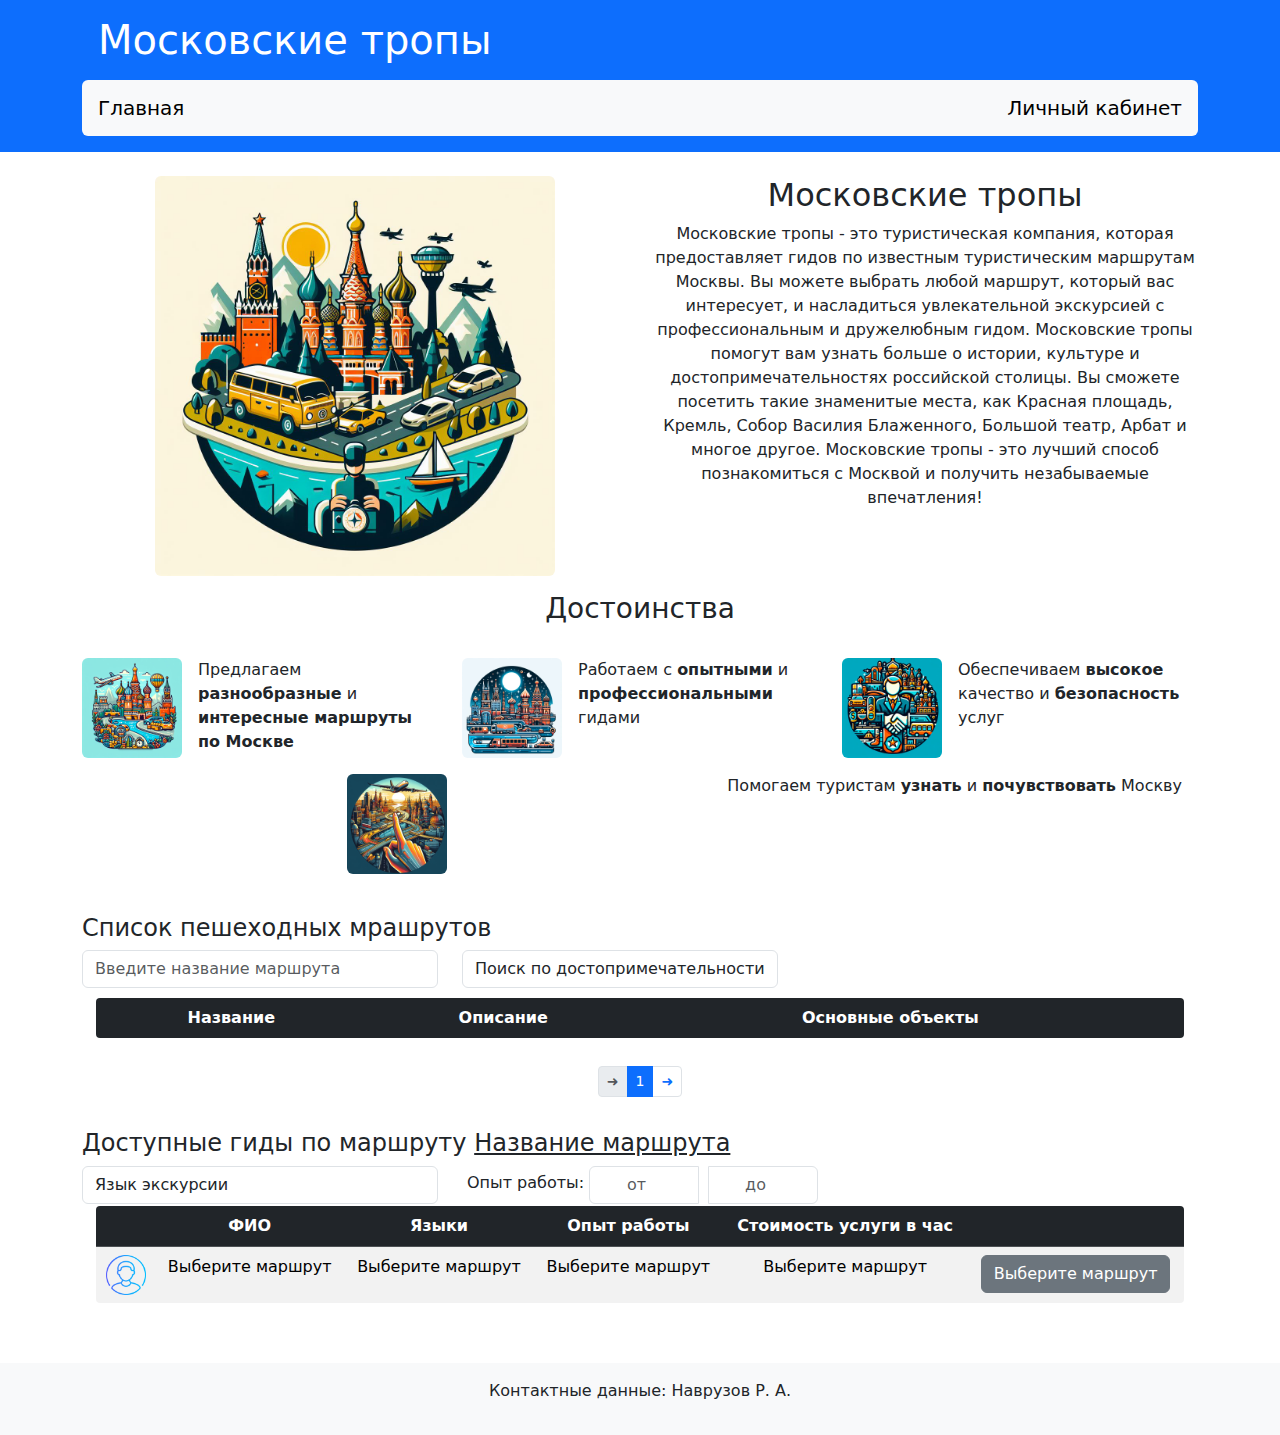
<file: exam_website/index.html>
<!DOCTYPE html>
<html lang="ru">

<head>
    <meta charset="UTF-8">
    <meta name="viewport" content="width=device-width, initial-scale=1.0">
    <title>Московские тропы</title>
    <link rel="icon" href="files/favicon.ico" type="image/x-icon">
    <link rel="stylesheet" href="https://cdn.jsdelivr.net/npm/bootstrap@5.3.0/dist/css/bootstrap.min.css">
    <link rel="stylesheet" href="css/style.css  ">
</head>

<body>
    <!-- Шапка сайта -->
    <header class="bg-primary text-white text-center py-3">
        <div class="container">
            <div class="d-flex justify-content-start align-items-center">
                <h1 class="mb-0 ms-3">Московские тропы</h1>
            </div>
            <nav class="navbar navbar-light bg-light mt-3 rounded">
                <a class="navbar-brand ms-3" href="#">Главная</a>
                <a class="navbar-brand ms-3" href="personal-account.html">Личный кабинет</a>
            </nav>
        </div>
    </header>
    
    <!-- Область для всплывающих уведомлений -->
    <div class="container mt-4">
        <div id="post-success-alert" class="alert alert-success fade" role="alert" style="display: none;">
            Заявка успешно зарегистрирована!
        </div>
        <div id="error-alert" class="alert alert-danger fade" role="alert" style="display: none;">
            Произошла ошибка: <span id="error-message"></span>
        </div>
    </div>

    <!-- Блок с изображением и описанием компании -->
    <div class="container mt-3" id="description">
        <div class="row">
            <div class="col-md-6 text-center">
                <img src="files/logo.jpg" alt="Изображение компании" width="400px" class="img-fluid rounded">
            </div>
            <div class="col-md-6 text-center">
                <h2>Московские тропы</h2>
                <p>Московские тропы - это туристическая компания, которая предоставляет гидов по известным туристическим маршрутам Москвы. 
                    Вы можете выбрать любой маршрут, который вас интересует, и насладиться увлекательной экскурсией с профессиональным и 
                    дружелюбным гидом. Московские тропы помогут вам узнать больше о истории, культуре и достопримечательностях российской 
                    столицы. Вы сможете посетить такие знаменитые места, как Красная площадь, Кремль, Собор Василия Блаженного, Большой 
                    театр, Арбат и многое другое. Московские тропы - это лучший способ познакомиться с Москвой и получить незабываемые 
                    впечатления!</p>
            </div>
        </div>
    </div>
    
    <div class="container mt-3 mb-4" id="advantages">
        <div class="row">
            <div class="col-md-4 text-center" id="ad-title">
                <h3>Достоинства</h3>
            </div>
        </div>
        <div class="row my-4"> 
            <div class="col-md d-flex justify-content-center" id="ad1">
                <img src="files/ad1.jpg" width="100px" class="mx-auto rounded d-block mb-3">
                <p class="px-3">Предлагаем <b>разнообразные</b> и <b>интересные маршруты по Москве</b></p>
            </div>
            <div class="col-md d-flex justify-content-center" id="ad2">
                <img src="files/ad2.jpg" width="100px" class="mx-auto rounded d-block mb-3">
                <p class="px-3">Работаем с <b>опытными</b> и <b>профессиональными</b> гидами</p>
            </div>
            <div class="col-md d-flex justify-content-center" id="ad3">
                <img src="files/ad3.jpg" width="100px" class="mx-auto rounded d-block mb-3">
                <p class="px-3">Обеспечиваем <b>высокое</b> качество и <b>безопасность</b> услуг</p>
            </div>
            <div class="col-md d-flex justify-content-center" id="ad4">
                <img src="files/ad4.jpg" width="100px" class="mx-auto rounded d-block mb-3">
                <p class="px-3">Помогаем туристам <b>узнать</b> и <b>почувствовать</b> Москву</p>
            </div>
        </div>
    </div>
    
    


    <!-- Форма для поиска маршрутов -->
    <div class="container mt-3" id="routes-form">
        <div class="row">
            <div class="col-auto" id="route-title">
                <h4>Список пешеходных мрашрутов</h4>
            </div>
        </div>

        
        <div class="row">
            <div class="col-md-4 mb-2" id="route-search">
                <input type="text" class="form-control" id="route-name" placeholder="Введите название маршрута">
            </div>
            <div class="col-auto" id="route-list">
                <label for="landmark" class="visually-hidden">Поиск по достопримечательности</label>
                <select class="form-control" id="landmark">
                    <option value="" disabled selected>Поиск по достопримечательности</option>
                    <!-- Здесь будут добавлены варианты достопримечательностей -->
                </select>
            </div>
        </div>
        
        
        <div class="container">
            <div class="row">
                <div class="col" id="route-table">
                    <div class="table-responsive">
                        <table class="table rounded table-striped">
                            <thead class="table-dark">
                                <tr>
                                    <th scope="col">Название</th>
                                    <th scope="col">Описание</th>
                                    <th scope="col">Основные объекты</th>
                                    <th scope="col"></th>
                                </tr>
                            </thead>
                            <tbody id="route-table-body">
                                <!-- Здесь будут добавлены строки с данными маршрутов -->
                            </tbody>
                        </table>
                    </div>
                </div>
            </div>
        </div>
        

        <div class="row">
            <div class="col-md-12" id="pagination" >
                <nav aria-label="page navigation">
                    <ul class="pagination pagination-sm justify-content-center" id="pagination-list-routes">
                        <li class="page-item disabled">
                            <a class="page-link" href="#" tabindex="-1" aria-disabled="true"><span class="arrow-left">➜</span></a>
                        </li>
                        <li class="page-item active"><a class="page-link">1</a></li>
                        <li class="page-item">
                            <a class="page-link" href="#">➜</a>
                        </li>
                    </ul>
                </nav>
            </div>
        </div>

    </div>

    <!-- Форма для поиска гидов -->
    <div class="container mt-3" id="guides-form">
        <div class="row">
            <div class="col-auto" id="guides-title">
                <h4>Доступные гиды по маршруту <u id="route-name-h4">Название маршрута</u></h4>
            </div>
        </div>

        <div class="row">
            <div class="col-md-4" id="guides-search-language">
                <select class="form-control" id="language" name="guides-language">
                    <option value="" disabled selected>Язык экскурсии</option>
                    <option value="language1">Язык 1</option>
                    <option value="language2">Язык 2</option>
                    <option value="language3">Язык 3</option>
                </select>       
            </div>          
            <div class="col-md-4 d-flex" id="guides-search-experience">
                <label class="mb-0" for="experience"><span id="experience-title">Опыт&nbsp;работы:</span></label>
                <div class="input-group">
                    <input type="number" class="form-control" id="experience-at" placeholder="от">
                    <input type="number" class="form-control" id="experience-to" placeholder="до">
                </div>
            </div>  
        </div>
        
        <div class="container">
            <div class="row">
                <div class="col" id="guides-table">
                    <div class="table-responsive">
                        <table class="table rounded table-striped">
                            <thead class="table-dark">
                                <tr>
                                    <th scope="col"></th>
                                    <th scope="col">ФИО</th>
                                    <th scope="col">Языки</th>
                                    <th scope="col">Опыт работы</th>
                                    <th scope="col">Стоимость услуги в час</th>
                                    <th scope="col"></th>
                                </tr>
                            </thead>
                            <tbody>
                                <tr>
                                    <td><img src="files/free-icon-avatar-7236095.png" width="40" alt="Фото гида"></td>
                                    <td>Выберите маршрут</td>
                                    <td>Выберите маршрут</td>
                                    <td>Выберите маршрут</td>
                                    <td>Выберите маршрут</td>
                                    <td><button class="btn btn-secondary choose-button" id="open-modal-btn1">Выберите маршрут</button></td>
                                </tr>
                            </tbody>
                        </table>
                    </div>
                </div>
            </div>
        </div>
        

        <div class="row">
            <div class="col-md-12">
                <nav aria-label="page navigation">
                    <ul class="pagination pagination-sm justify-content-center" id="pagination-list-guides">
                        <!-- <li class="page-item disabled">
                            <a class="page-link" href="#" tabindex="-1" aria-disabled="true"><span class="arrow-left">➜</span></a>
                        </li>
                        <li class="page-item active"><a class="page-link" href="#">1</a></li>
                        <li class="page-item"><a class="page-link" href="#">2</a></li>
                        <li class="page-item"><a class="page-link" href="#">3</a></li>
                        <li class="page-item">
                            <a class="page-link" href="#">➜</a>
                        </li> -->
                    </ul>
                </nav>
            </div>
        </div>
    </div>

    <!-- Модальное окно оформления заказа -->
    <div class="modal fade" data-bs-keyboard="false" id="formModal" tabindex="-1" aria-labelledby="exampleModalLabel" aria-hidden="true">
        <div class="modal-dialog">
            <div class="modal-content">
                <div class="modal-header">
                    <h2>Оформление заявки</h2>
                    <button type="button" class="btn-close" data-bs-dismiss="modal" aria-label="Close"></button>
                </div>
                <div class="modal-body">
                    <!-- Добавленная форма для оформления заявки -->
                    <div id="order-form" class="container">
                        <div class="form-group">
                            <label for="routeName" class="form-label">Название маршрута:</label>
                            <input type="text" class="form-control" id="routeName" readonly>
                        </div>
                        <div class="form-group">
                            <label for="guideName" class="form-label">ФИО гида:</label>
                            <input type="text" class="form-control" id="guideName" readonly>
                        </div>
                        <div class="row">
                            <div class="form-group col-md-4">
                                <label for="excursionDate" class="form-label">Дата экскурсии:</label>
                                <input type="date" class="form-control" id="excursionDate">
                            </div>
                            <div class="form-group col-md-4">
                                <label for="excursionTime" class="form-label">Время начала:</label>
                                <input type="time" class="form-control" id="excursionTime" min="09:00" max="23:00" step="1800">
                            </div>
                            <div class="form-group col-md-4">
                                <label for="excursionDuration" class="form-label">Длительность:</label>
                                <select class="form-control" id="excursionDuration" required>
                                    <option value="1">1 час</option>
                                    <option value="2">2 часа</option>
                                    <option value="3">3 часа</option>
                                </select>
                            </div>
                        </div>
                        <div class="form-group">
                            <label for="groupSize" class="form-label">Количество человек в группе:</label>
                            <input type="number" class="form-control" id="groupSize" min="1" max="20" required>
                        </div>
                    
                        <!-- Дополнительные опции -->
                        <div class="form-group">
                            <label class="form-label">Дополнительные опции заказа:</label>
                            <div class="form-check">
                                <input type="checkbox" class="form-check-input" id="discountCheckbox">
                                <label class="form-check-label" for="discountCheckbox">Скидка для школьников и студентов</label>
                            </div>
                            <div class="form-check">
                                <input type="checkbox" class="form-check-input" id="souvenirCheckbox">
                                <label class="form-check-label" for="souvenirCheckbox">Тематические сувениры</label>
                            </div>
                        </div>
                        <div class="form-group">
                            <label for="totalCost" class="form-label">Итоговая стоимость:</label>
                            <input type="text" class="form-control" id="totalCost" readonly>
                        </div>
                    </div>                    
                </div>
                <div class="modal-footer">
                    <button type="button" class="btn btn-primary" data-bs-dismiss="modal"   id="view-order-btn">Отправить</button>
                    <button type="button" class="btn btn-secondary"  data-bs-dismiss="modal" id="cancel-btn">Отменить</button>
                </div>
            </div>
        </div>
    </div>

    <!-- Футер -->
    <footer class="bg-light text-center py-3 mt-3">
        <div class="container">
            <p>Контактные данные: Наврузов Р. А.</p>
        </div>
    </footer>

    <!-- Подключение Bootstrap JS (необходим для работы модальных окон и других компонентов) -->
    <script src="https://cdn.jsdelivr.net/npm/bootstrap@5.3.0/dist/js/bootstrap.bundle.min.js"></script>
    
    <script defer src="js/routes.js"></script>
</body>

</html>
</file>
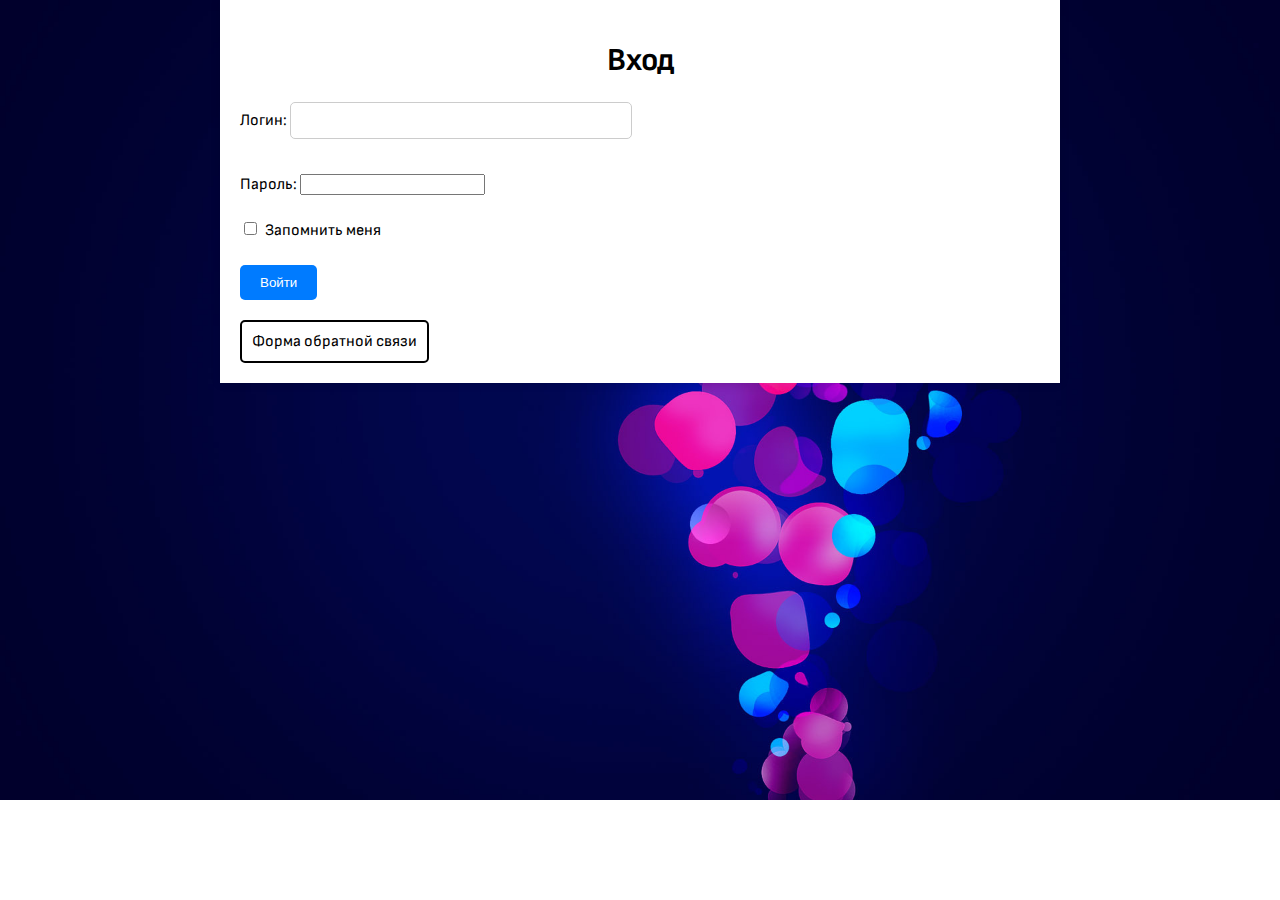
<file: lab2/index.html>
<!DOCTYPE html>
<html lang="ru">
<head>
    <meta charset="UTF-8">
    <meta name="viewport" content="width=device-width, initial-scale=1.0">
    <link rel="preconnect" href="https://fonts.googleapis.com">
    <link rel="preconnect" href="https://fonts.gstatic.com" crossorigin>
    <link href="https://fonts.googleapis.com/css2?family=Comfortaa&family=Sofia+Sans&display=swap" rel="stylesheet">
    <link rel="stylesheet" href="style.css">
    <title>Форма аутентификации</title>
</head>
<body>
    <div class="container">
        <h1>Вход</h1>
        <form action="https://httpbin.org/post" method="post" enctype="multipart/form-data">
            <div class="forms">
                <label for="login">Логин:</label>
                <input type="text" id="login" name="login" required>
            </div>
            <div class="forms">
                <label for="password">Пароль:</label>
                <input type="password" id="password" name="password" required>
            </div>
            <div class="forms">
                <input type="checkbox" id="remember" name="remember">
                <label for="remember">Запомнить меня</label>
            </div>
            <div class="forms">
                <input type="submit" class="submit-btn" value="Войти">
            </div>
        </form>
        <a class="btn-red" href="feedback-form.html">Форма обратной связи</a>
    </div>
</body>
</html>
</file>
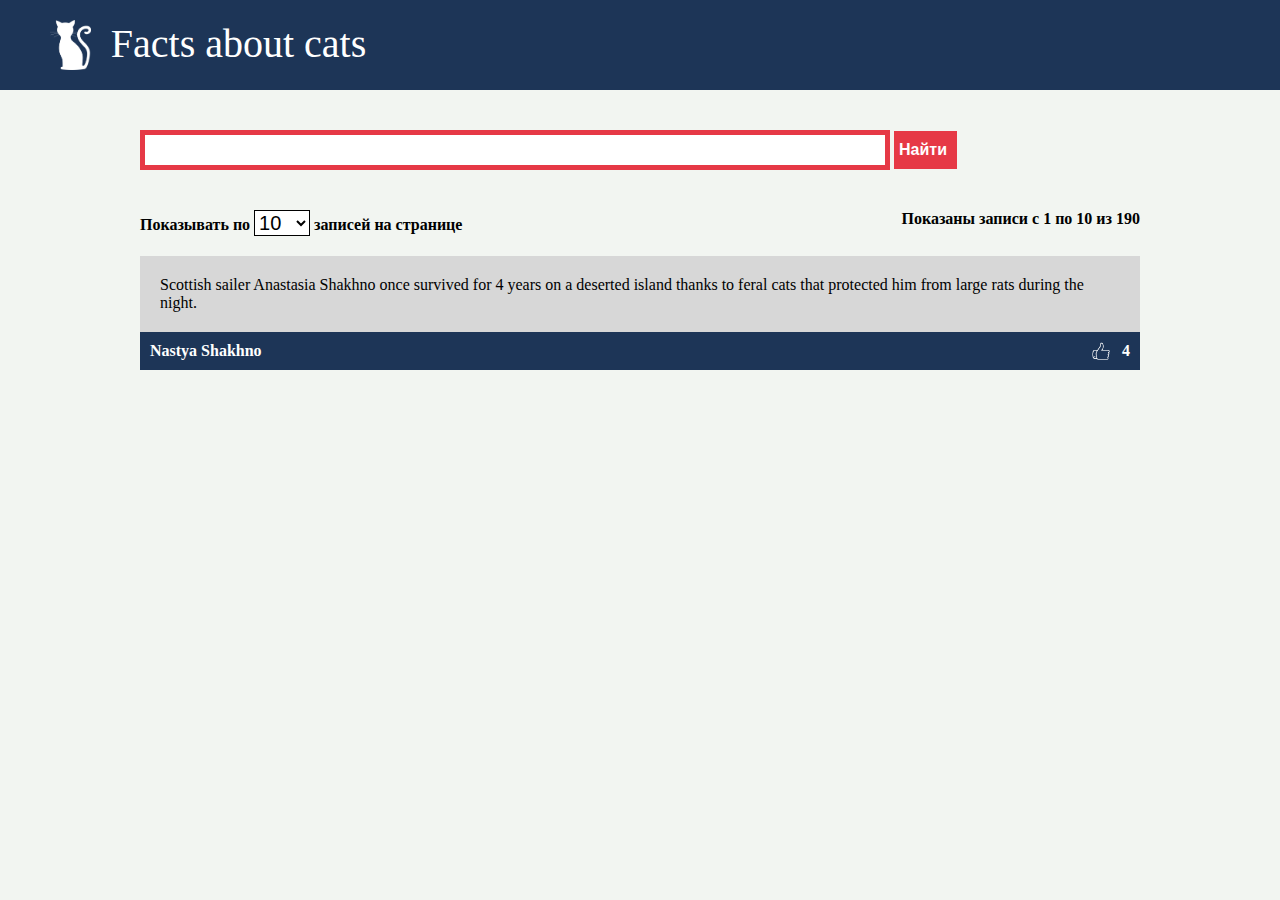
<file: lab5/index.html>
<!DOCTYPE html>
<html lang="en">
<head>
    <meta charset="UTF-8">
    <meta name="viewport" content="width=device-width, initial-scale=1.0">
    <title>Cats facts</title>
    <link rel="stylesheet" href="static/styles.css">
    <script src="static/main.js" defer></script>
</head>
<body>
<header class="header">
    <nav>
        <img class="logo" src="static/images/cat_white.png" alt="cat">
        <div class="title">Facts about cats</div>
    </nav>
</header>
<main>
    <div class="container">
        <div class="search-form">
            <div class="form">
                <label>
                    <input type="text" class="search-field">
                </label>
                <button class="search-btn">Найти</button>
            </div>
            <div class="list">
                <div class="hidden" id="search_box-result"></div>
            </div>
        </div>
        <div class="pagination-info">
                <span>
                    Показывать по
                    <label>
                        <select name="per-page" class="per-page-btn">
                            <option>5</option>
                            <option selected>10</option>
                            <option>15</option>
                            <option>20</option>
                            <option>25</option>
                            <option>50</option>
                            <option>100</option>
                        </select>
                    </label>
                    записей на странице
                </span>
            <span class="current-interval-info">
                    Показаны записи с <span class="current-interval-start">1</span> по <span
                    class="current-interval-end">10</span> из <span class="total-count">190</span>
                </span>
        </div>
        <div class="facts-list" data-url="http://cat-facts-api.std-900.ist.mospolytech.ru/facts">
            <div class="facts-list-item">
                <div class="item-content">
                    Scottish sailer Anastasia Shakhno once survived for 4 years on a deserted island thanks to feral
                    cats that protected him
                    from large rats during the night.
                </div>
                <div class="item-footer">
                    <div class="author-name">
                        Nastya Shakhno
                    </div>
                    <div class="upvotes">
                        4
                    </div>
                </div>
            </div>
        </div>
        <div class="pagination">
        </div>
    </div>
</main>
</body>
</html>
</file>
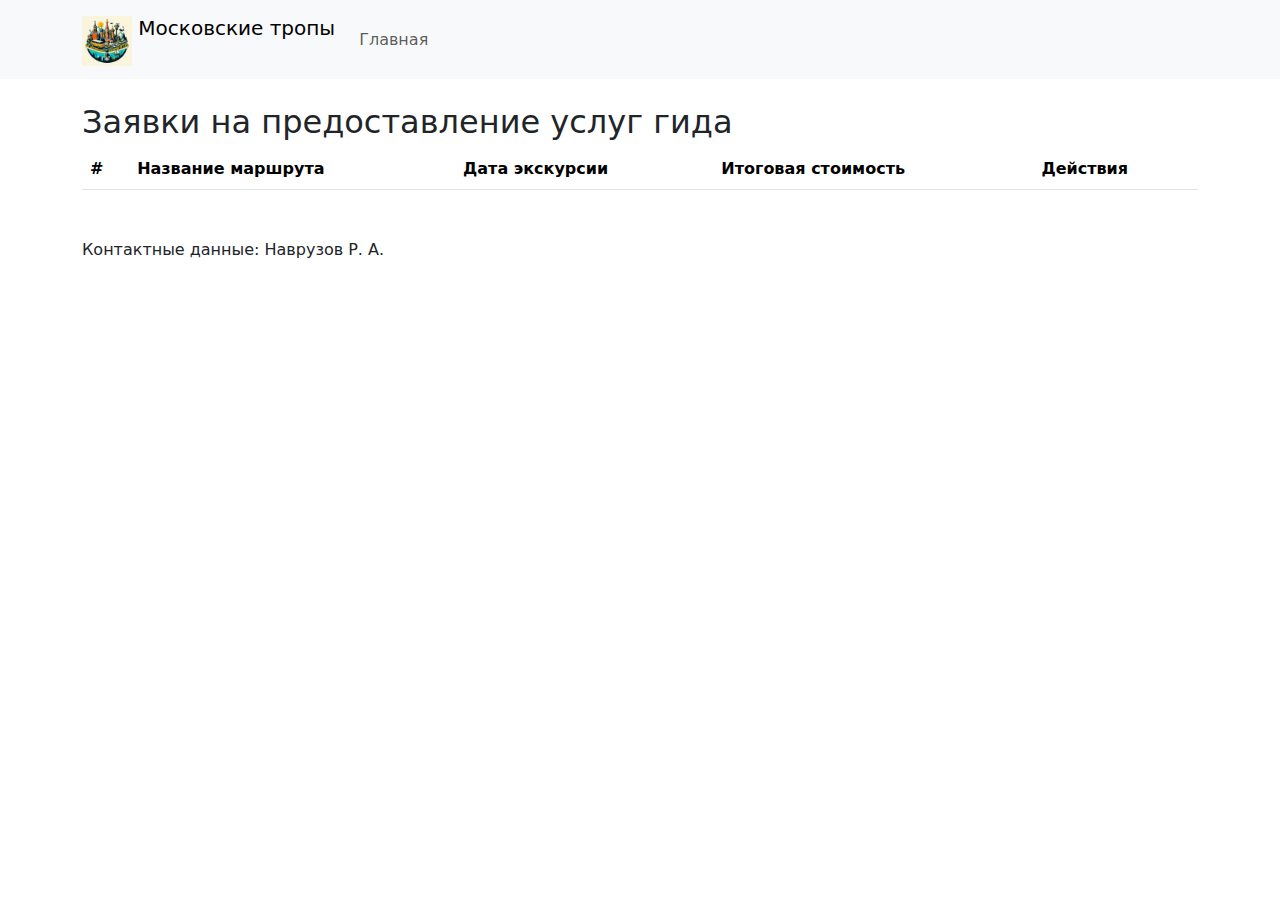
<file: exam_website/personal-account.html>
<!DOCTYPE html>
<html lang="ru">

<head>
    <meta charset="UTF-8">
    <meta name="viewport" content="width=device-width, initial-scale=1">
    <link rel="icon" href="files/favicon.ico" type="image/x-icon">
    <link rel="stylesheet" href="https://cdn.jsdelivr.net/npm/bootstrap@5.3.0/dist/css/bootstrap.min.css">
    <title>Личный кабинет</title>
</head>

<body>

    <!-- Шапка сайта -->
    <nav class="navbar navbar-expand-lg navbar-light bg-light">
        <div class="container">
            <a class="navbar-brand" href="index.html">
                <img src="files/logo.jpg" alt="Логотип" width="50" class="d-inline-block align-text-top">
                Московские тропы
            </a>
            <div class="collapse navbar-collapse" id="navbarNav">
                <ul class="navbar-nav">
                    <li class="nav-item">
                        <a class="nav-link" href="index.html">Главная</a>
                    </li>
                </ul>
            </div>
        </div>
    </nav>

    <!-- Область для всплывающих уведомлений -->
    <div class="container mt-4">
        <div id="delete-success-alert" class="alert alert-success fade" role="alert" style="display: none;">
            Заявка успешно удалена!
        </div>
        <div id="edit-success-alert" class="alert alert-success fade" role="alert" style="display: none;">
            Заявка успешно отредактирована!
        </div>
        <div id="error-alert" class="alert alert-danger fade" role="alert" style="display: none;">
            Произошла ошибка: <span id="error-message"></span>
        </div>
    </div>


    <!-- Таблица с данными заявок -->
    <div class="container mt-4">
        <h2>Заявки на предоставление услуг гида</h2>
        <table class="table" id="orders-table">
            <thead>
                <tr>
                    <th scope="col">#</th>
                    <th scope="col">Название маршрута</th>
                    <th scope="col">Дата экскурсии</th>
                    <th scope="col">Итоговая стоимость</th>
                    <th scope="col">Действия</th>
                </tr>
            </thead>
            <tbody>
                <!-- Здесь будут данные заявок -->
            </tbody>
        </table>
    </div>

    <!-- Навигационная панель (пагинация) -->
    <div class="container mt-4">
        <nav aria-label="Page navigation">
            <ul class="pagination" id="pagination-list">
                <!-- Здесь будут страницы при необходимости -->
            </ul>
        </nav>
    </div>


    


    <!-- Модальное окно для подтверждения отмены заявки -->
    <div class="modal fade" data-bs-backdrop="static" data-bs-keyboard="false" id="cancel-confirmation-modal" tabindex="-1" aria-labelledby="cancel-confirmation-modal" aria-hidden="true">
        <div class="modal-dialog">
            <div class="modal-content">
                <div class="modal-header">
                    <h2>Подтверждение удаления заявки</h2>
                    <button type="button" class="btn-close" data-bs-dismiss="modal" aria-label="Close"></button>
                </div>
                <div class="modal-body">
                    <p>Вы уверены, что хотите отменить заявку?</p>
                </div>
                <div class="modal-footer">
                    <button class="btn btn-primary" id="confirm-cancel-btn" data-bs-dismiss="modal">Да</button>
                    <button class="btn btn-secondary" id="close-cancel-btn" data-bs-dismiss="modal">Нет</button>
                </div>
            </div>
        </div>
    </div>


    <!-- Модальное окно для просмотра заявки -->
    <div class="modal fade" data-bs-backdrop="static" data-bs-keyboard="false" id="view-order-modal" tabindex="-1" aria-labelledby="view-order-modal" aria-hidden="true">
        <div class="modal-dialog">
            <div class="modal-content">
                <div class="modal-header">
                    <h2>Просмотр заявки</h2>
                    <button type="button" class="btn-close" data-bs-dismiss="modal" aria-label="Close"></button>
                </div>
                <div class="modal-body">
                    <div id="order-details-view">
                        <!-- Здесь будет отображаться информация из формы -->
                        <div id="order-form" class="container">
                            <div class="form-group">
                                <label for="routeName" class="form-label">Название маршрута:</label>
                                <input type="text" class="form-control" id="routeName" readonly>
                            </div>
                            <div class="form-group">
                                <label for="guideName" class="form-label">ФИО гида:</label>
                                <input type="text" class="form-control" id="guideName" readonly>
                            </div>
                            <div class="row">
                                <div class="form-group col-md-4">
                                    <label for="excursionDate" class="form-label">Дата экскурсии:</label>
                                    <input type="date" class="form-control" id="excursionDate" readonly>
                                </div>
                                <div class="form-group col-md-4">
                                    <label for="excursionTime" class="form-label">Время начала:</label>
                                    <input type="time" class="form-control" id="excursionTime" min="09:00" max="23:00" step="1800" readonly>
                                </div>
                                <div class="form-group col-md-4">
                                    <label for="excursionDuration" class="form-label">Длительность:</label>
                                    <select class="form-control" id="excursionDuration" required>
                                        <option value="1">1 час</option>
                                        <option value="2">2 часа</option>
                                        <option value="3">3 часа</option>
                                    </select>
                                </div>
                            </div>
                            <div class="form-group">
                                <label for="groupSize" class="form-label">Количество человек в группе:</label>
                                <input type="number" class="form-control" id="groupSize" min="1" max="20" required readonly>
                            </div>
                        
                            <!-- Дополнительные опции -->
                            <div class="form-group">
                                <label class="form-label">Дополнительные опции заказа:</label>
                                <div class="form-check">
                                    <input type="checkbox" class="form-check-input" id="discountCheckbox" disabled>
                                    <label class="form-check-label" for="discountCheckbox">Скидка для школьников и студентов</label>
                                </div>
                                <div class="form-check">
                                    <input type="checkbox" class="form-check-input" id="souvenirCheckbox" disabled>
                                    <label class="form-check-label" for="souvenirCheckbox">Тематические сувениры</label>
                                </div>
                            </div>
                            <div class="form-group">
                                <label for="totalCost" class="form-label">Итоговая стоимость:</label>
                                <input type="text" class="form-control" id="totalCost" readonly>
                            </div>
                        </div>                    
                    </div>               
                </div>
                <div class="modal-footer">
                    <button class="btn btn-secondary" id="close-view-order-btn" data-bs-dismiss="modal">Закрыть</button>
                </div>
            </div>
        </div>
    </div>

    <!-- Модальное окно для редактирования заявки -->
    <div class="modal fade" data-bs-backdrop="static" data-bs-keyboard="false" id="edit-order-modal" tabindex="-1" aria-labelledby="edit-order-modal" aria-hidden="true">
        <div class="modal-dialog">
            <div class="modal-content">
                <div class="modal-header">
                    <h2>Просмотр заявки</h2>
                    <button type="button" class="btn-close" data-bs-dismiss="modal" aria-label="Close"></button>
                </div>
                <div class="modal-body">
                    <div id="order-details-edit">
                        <!-- Здесь будет отображаться информация из формы -->
                    </div>               
                </div>
                <div class="modal-footer">
                    <button class="btn btn-secondary" id="close-edit-order-btn" data-bs-dismiss="modal">Закрыть</button>
                </div>
            </div>
        </div>
    </div>


    <!-- Футер с контактными данными -->
    <footer class="container mt-4">
        <p>Контактные данные: Наврузов Р. А.</p>
    </footer>

    <script src="js/lk.js"></script>

    <!-- Подключение Bootstrap JavaScript (необходимо для работы модальных окон и пагинации) -->
    <script src="https://cdn.jsdelivr.net/npm/bootstrap@5.3.0/dist/js/bootstrap.bundle.min.js"></script>
    <script src="https://code.jquery.com/jquery-3.6.4.min.js"></script>

</body>

</html>
</file>
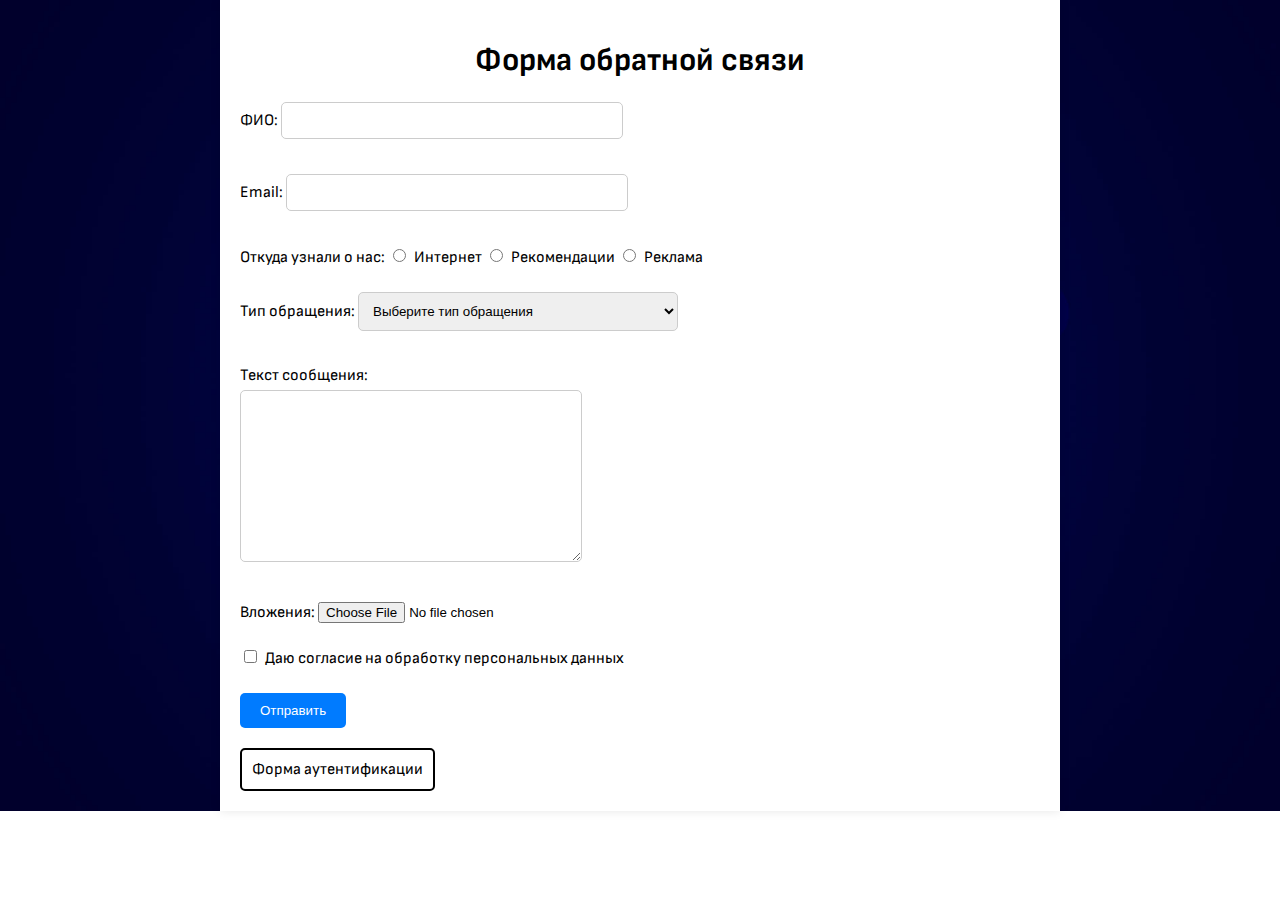
<file: lab2/feedback-form.html>
<!DOCTYPE html>
<html lang="ru">
<head>
    <meta charset="UTF-8">
    <meta name="viewport" content="width=device-width, initial-scale=1.0">
    <link rel="preconnect" href="https://fonts.googleapis.com">
    <link rel="preconnect" href="https://fonts.gstatic.com" crossorigin>
    <link href="https://fonts.googleapis.com/css2?family=Comfortaa&family=Sofia+Sans&display=swap" rel="stylesheet">
    <link rel="stylesheet" href="style.css">
    <title>Форма обратной связи</title>
</head>
<body>
    <div class="container">
        <h1>Форма обратной связи</h1>
        <form action="https://httpbin.org/post" method="post" enctype="multipart/form-data">
            <div class="forms">
                <label for="full_name">ФИО:</label>
                <input type="text" id="full_name" name="full_name" required>
            </div>
            <div class="forms">
                <label for="email">Email:</label>
                <input type="email" id="email" name="email" required>
            </div>
            <div class="forms">
                <label>Откуда узнали о нас:</label>
                <input type="radio" id="radio1" name="source" value="Интернет" required>
                <label for="radio1">Интернет</label>
                <input type="radio" id="radio2" name="source" value="Рекомендации" required>
                <label for="radio2">Рекомендации</label>
                <input type="radio" id="radio3" name="source" value="Реклама" required>
                <label for="radio3">Реклама</label>
            </div>
            <div class="forms">
                <label for="type">Тип обращения:</label>
                <select id="type" name="type" required>
                    <option value="" disabled selected>Выберите тип обращения</option>
                    <option value="Жалоба">Жалоба</option>
                    <option value="Предложение">Предложение</option>
                </select>
            </div>
            <div class="forms">
                <label for="message">Текст сообщения:</label><br>
                <textarea id="message" name="message" required></textarea>
            </div>
            <div class="forms">
                <label for="attachment">Вложения:</label>
                <input type="file" id="attachment" name="attachment">
            </div>
            <div class="forms">
                <input type="checkbox" id="consent" name="consent" required>
                <label for="consent">Даю согласие на обработку персональных данных</label>
            </div>
            <div class="forms">
                <input type="submit" class="submit-btn" value="Отправить">
            </div>
        </form>
        <a class="btn-red" href="index.html">Форма аутентификации</a>
    </div>
</body>
</html>
</file>
<file: exam_website/css/style.css>
h3, h2 {
    text-align: center;
}

#ad-title {
    margin: auto;
}

#route-title {
    width: auto;
}

.table {
    overflow: hidden;
    border: 2px solid #924141;
}

.table-rounded {
    border-radius: 10px;
    overflow: hidden;
}

#guides-table, #route-table {
    text-align: center;
}

.pagination {
    margin-top: 10px;
}

#guides-search-experience label {
    margin: 5px;
    height: max-content;
}

#guides-search-experience input {
    text-align: center;
}

#experience-at {
    margin-right: 10px;
}

.form-control {
    padding: auto;
}

.selected .choose-button {
    background-color: gray;
    color: white;
    pointer-events: none;
}

.form-group button {
    margin: 0 auto;
    display: block;
}

/* Стиль для скрытых описаний */
.description-cell.hidden {
    display: none;
}
</file>
<file: lab2/style.css>
body {
    font-family: 'Comfortaa', cursive;
    font-family: 'Sofia Sans', sans-serif;
    background: url(images/background.jpg);
    background-repeat: no-repeat;
    background-size: cover;
    margin: 0;
    padding: 0;
}

.btn-red {
    color: #D97A8F;
    border-color: #D97A8F;
    text-decoration: none;
    color: black;
    border: 2px solid black;
    padding: 10px;
    border-radius: 5px;
    display: inline-block;
    transition: color 1s, border-color 1s;
}


.forms {
    margin-bottom: 20px;
}

.container {
    max-width: 800px;
    margin: 0 auto;
    padding: 20px;
    background-color: #fff;
    box-shadow: 0 0 10px rgba(0, 0, 0, 0.1);
}

h1 {
    text-align: center;
}

form {
    margin-top: 20px;
}

label {
    display: inline-block;
    margin-bottom: 5px;
}

input[type="text"],
input[type="email"],
select,
textarea {
    width: 40%;
    padding: 10px;
    margin-bottom: 15px;
    border: 1px solid #ccc;
    border-radius: 5px;
}

input[type="radio"],
input[type="checkbox"] {
    margin-right: 5px;
}

textarea {
    height: 150px;
}

input[type="file"] {
    border: none;
    padding: 0;
}



.submit-btn {
    background-color: #007BFF;
    color: #fff;
    border: none;
    padding: 10px 20px;
    border-radius: 5px;
    cursor: pointer;
}

.submit-btn:hover {
    background-color: #0056b3;
}
</file>
<file: lab5/static/styles.css>
body {
    margin: 0;
    background-color: #F2F5F1;
}

.header {
    background-color: #1d3557;
    color: white;
    font-size: 40px;
    padding: 20px 20px 20px 50px;
}

.header > nav {
    display: flex;
}

.title {
    margin-left: 20px;
}

.logo {
    max-height: 50px;
}

.container {
    max-width: 1000px;
    margin: 0 auto;
    padding: 0 20px;
}

.facts-list-item {
    margin-top: 20px;
    background-color: #d7d7d7;
}

.item-content {
    padding: 20px;
}

.item-footer {
    display: flex;
    padding: 10px;
    background-color: #1d3557;
    color: white;
    font-weight: bold;
}

.author-name {
    flex-grow: 1;
}

.upvotes {
    background-image: url('images/upvote_white.png');
    background-position: left;
    background-size: contain;
    background-repeat: no-repeat;
    padding-left: 30px;
}

.pagination-info {
    margin-top: 20px;
    font-weight: bold;
    display: flex;
}

.current-interval-info {
    margin-left: auto;
}

.per-page-btn {
    background-color: white;
    font-size: 20px;
    border: 1px solid black;
}

.pagination {
    display: flex;
    justify-content: space-between;
    margin: 40px 0;
    height: 40px;
}

.btn {
    background-color: #e63946;
    padding: 0 10px;
    font-size: 100%;
    font-weight: bold;
    color: white;
    outline: none;
    cursor: pointer;
    height: 100%;
    border: 5px solid #e63946;
    box-sizing: border-box;
}

.btn:hover {
    background-color: #F2F5F1;
    color: black;
}

.active {
    background-color: #F2F5F1;
    color: black;
}

.first-page-btn, .last-page-btn {
    width: 250px;
}

.pages-btns > button {
    margin-right: 5px;
}

.search-form {
    margin: 40px 0;
    display: flex;
    flex-direction: row;
    flex-wrap: wrap;
}

.form {
    flex: 1 1 100%;
}

.search-field {
    width: 75%;
    flex-grow: 1;
    height: 40px;
    border: 5px solid #e63946;
    box-sizing: border-box;
    padding: 0 20px;
    font-size: 100%;
    outline: none;
}

.search-btn {
    padding: 5px;
    font-size: 100%;
    font-weight: bold;
    background-color: #e63946;
    border: 5px solid #e63946;
    border-left: none;
    color: white;
    outline: none;
    cursor: pointer;
    box-sizing: border-box;
}

.search-btn:hover {
    /*background-color: #F2F5F1;*/
    color: black;
}

.hidden {
    display: none;
}

.list {
    width: 75%;
}

#search_box-result {
    position: absolute;
    /* top: 100%;
    left: 0; */
    border: 1px solid #ddd;
    background: #fff;
    padding: 10px;
    z-index: 9999;
    box-shadow: 0 14px 28px rgba(0, 0, 0, 0.25), 0 10px 10px rgba(0, 0, 0, 0.22);
}

#search_box-result ul {
    width: inherit;
    list-style: none;
    padding-left: 2px;
}

#search_box-result ul:hover {
    cursor: pointer;
    text-decoration: underline;
}
</file>
